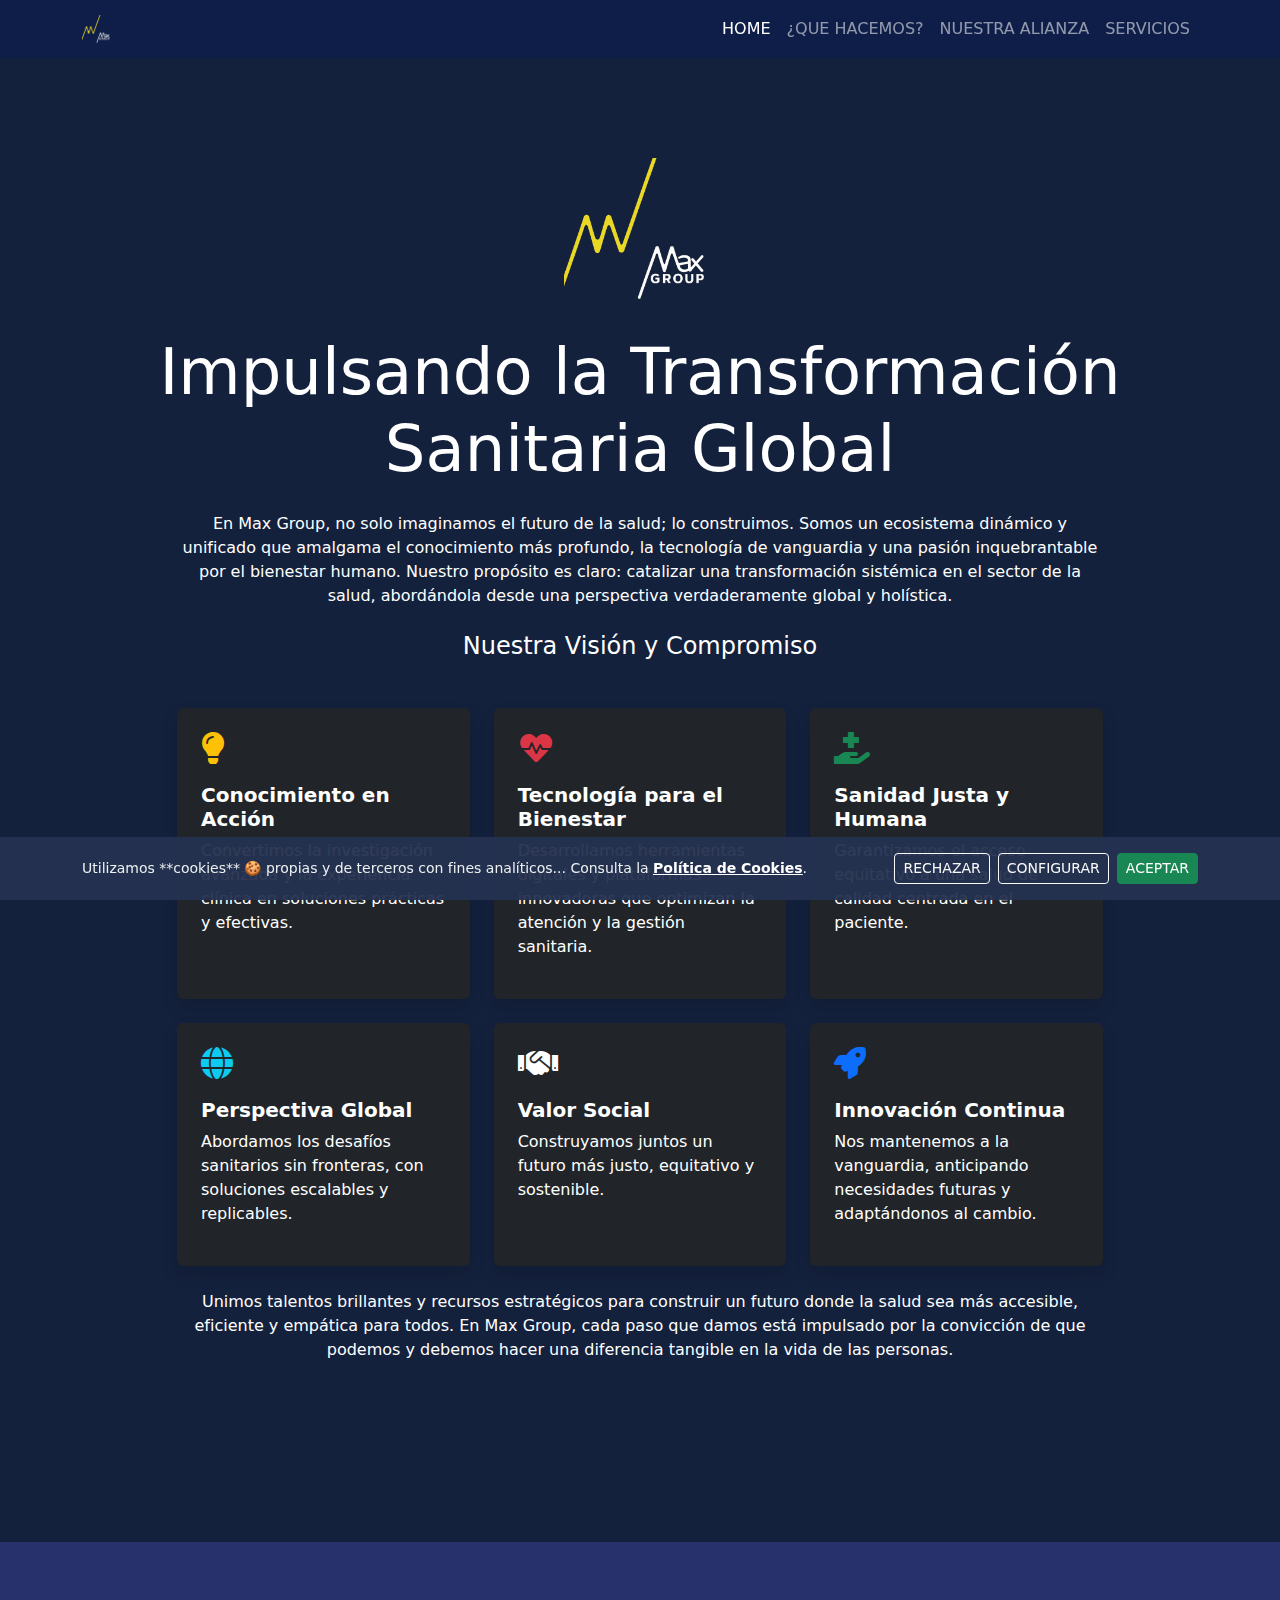
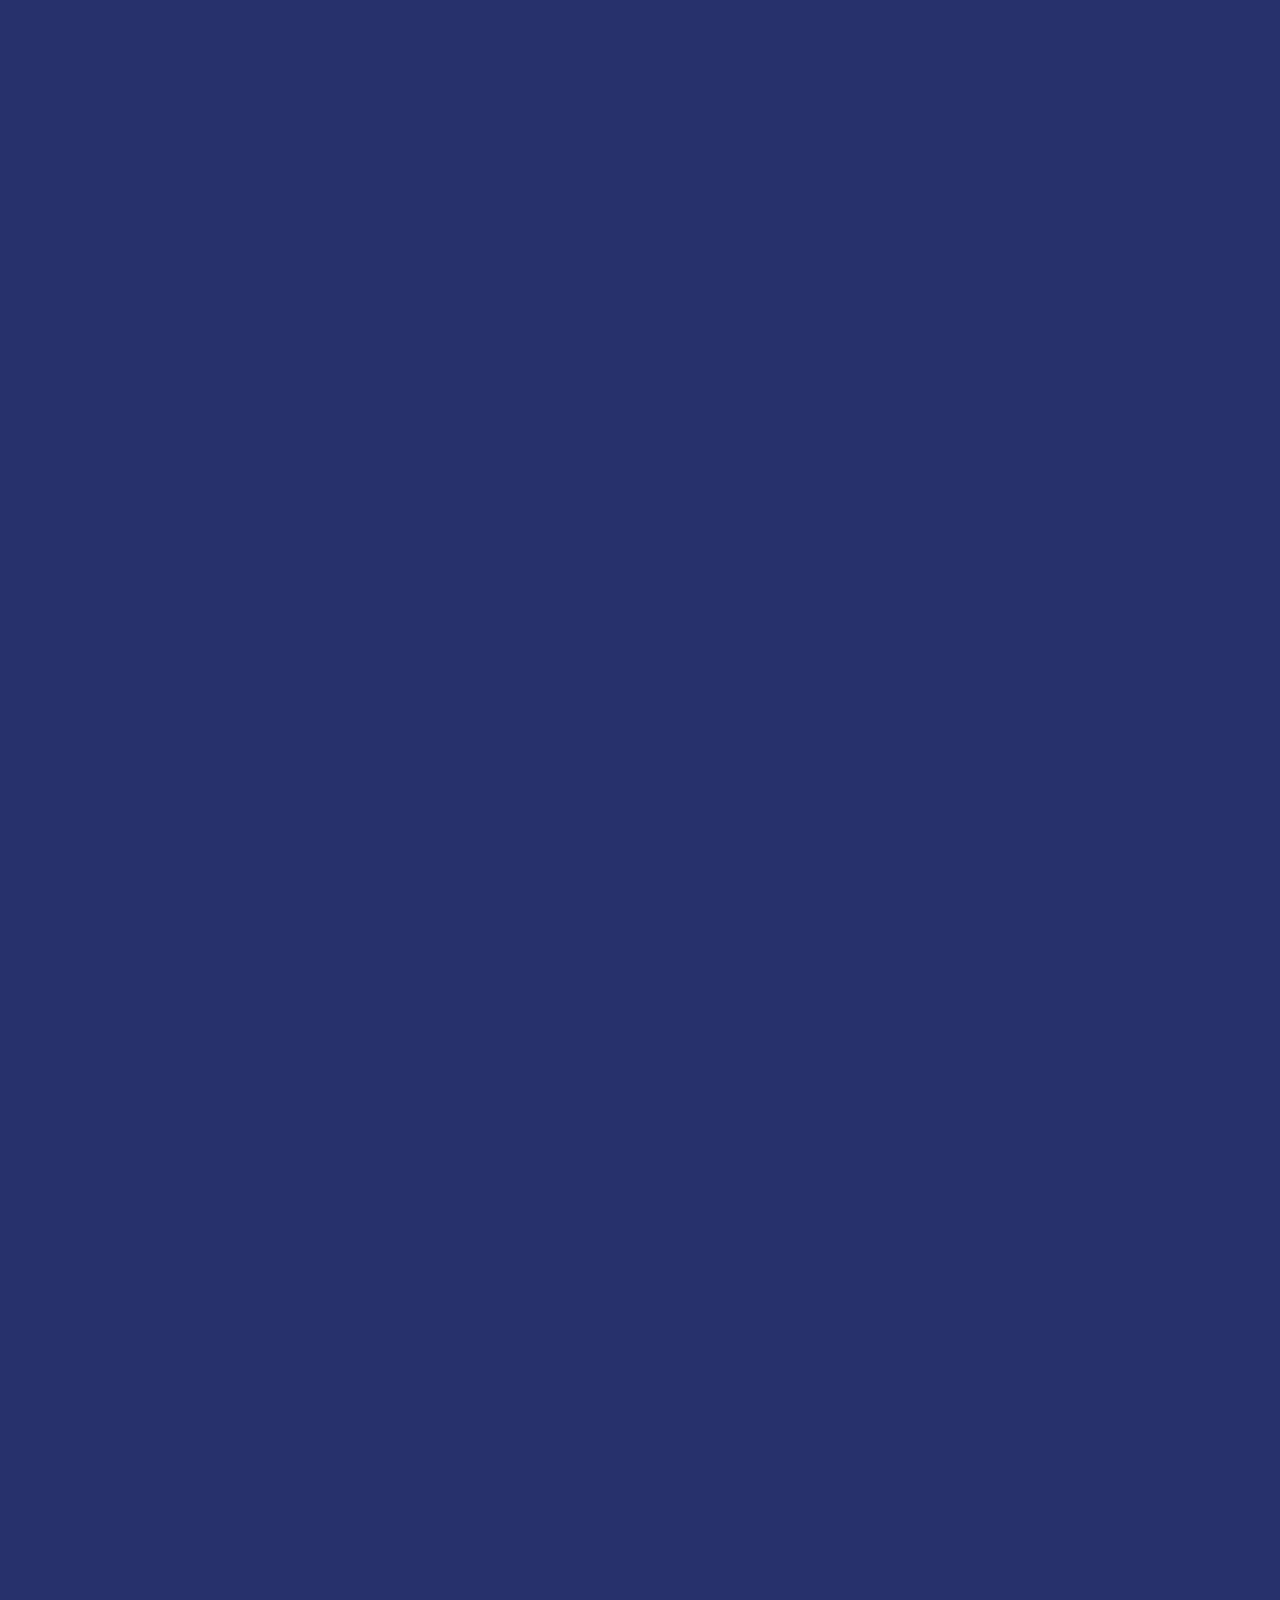
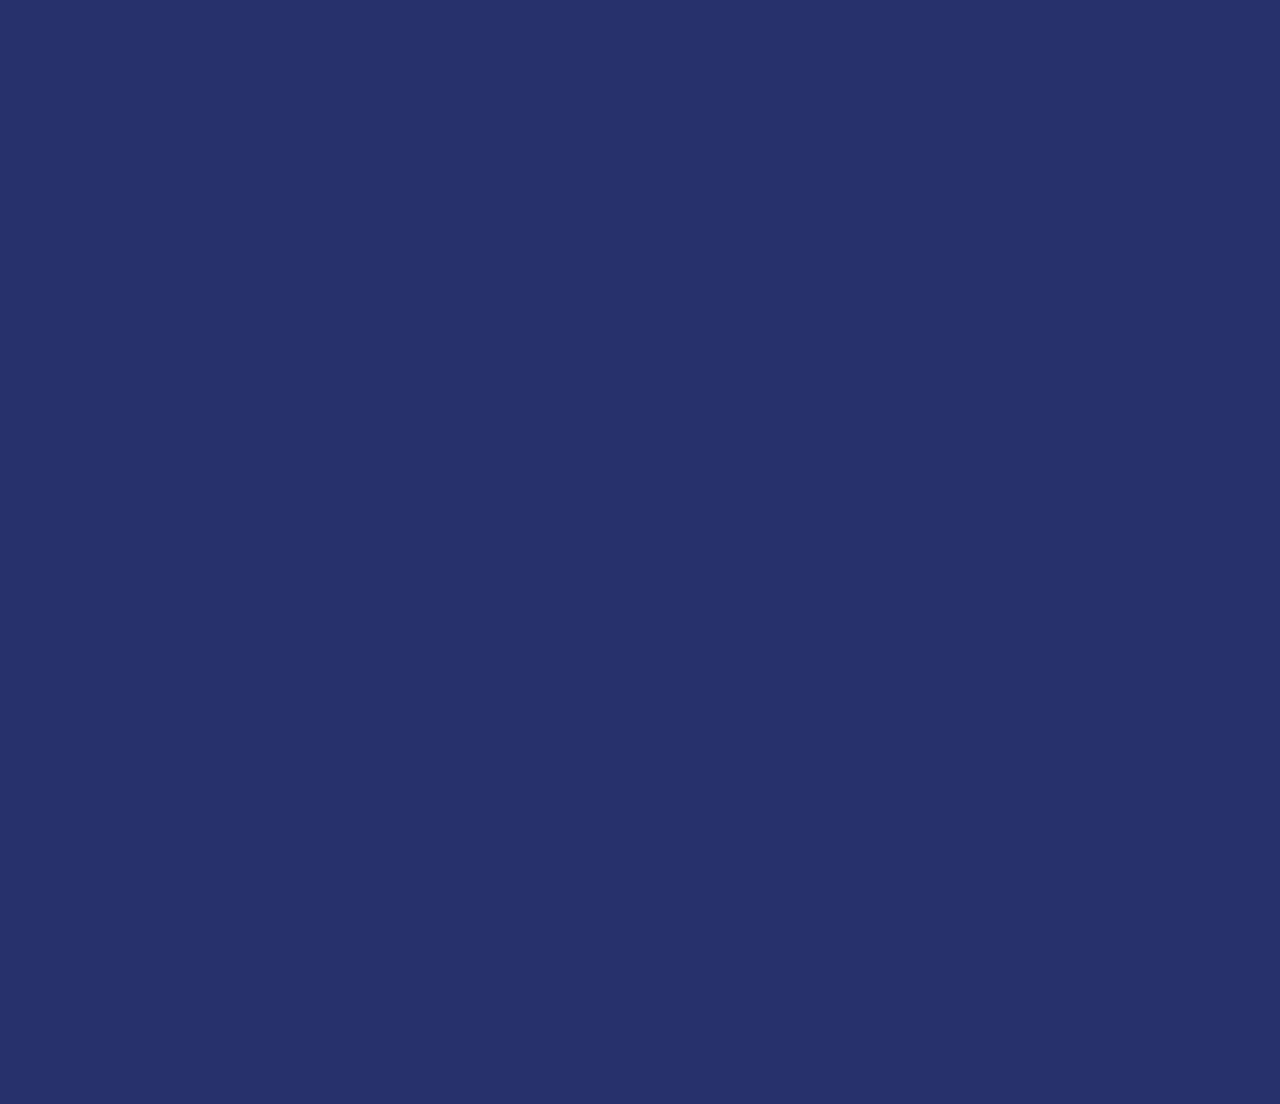
<file: index.html>
<!DOCTYPE html>
<html lang="es">

<head>
    <meta charset="UTF-8">
    <meta name="viewport" content="width=device-width, initial-scale=1.0">
    <title>MaxGroup</title>
    <link href="https://cdn.jsdelivr.net/npm/bootstrap@5.3.0/dist/css/bootstrap.min.css" rel="stylesheet">
    <link rel="stylesheet" href="https://cdnjs.cloudflare.com/ajax/libs/font-awesome/6.0.0-beta3/css/all.min.css">
    <link rel="icon" href="Img/LogoMaxGroup_SinFondo.ico">
    <style>
        /* Offset básico para Scrollspy basado en la barra de navegación fija superior */
        body {
            position: relative;
            /* Requerido para Scrollspy */
            background-color: #27316C; /* Fondo de la web */
        }

        /* Estilos personalizados */
        #sectionHome {
            background-color: #14213D;
            color: white;
            min-height: 100vh;
            display: flex;
            align-items: center;
            justify-content: center;
        }

        #sectionWhyus {
            background-color: #27316C; /* Modificado: Ahora usa el color del body */
            color: white; /* Añadido para que el texto sea legible en fondo oscuro */
        }

        #therapeuticAreas {
            background-color: #14213D;
            color: white;
        }

        #sectionDiscover {
            background-color: #27316C; /* Modificado: Ahora usa el color del body */
            color: white; /* Añadido para que el texto sea legible en fondo oscuro */
        }

        #sectionCoreServices {
            background-color: #091A40;
            color: white;
        }

        #sectionEsg {
            background-color: #f8f9fa;
        }

        #footer {
            background-color: #091A40;
            color: white;
        }

        .hero-content {
            padding-top: 100px;
            padding-bottom: 50px;
        }

        .section-padding {
            padding-top: 80px;
            padding-bottom: 80px;
        }

        .flecha-circulo-placeholder {
            display: inline-block;
            width: 50px;
            height: 50px;
            border: 2px solid white;
            border-radius: 50%;
            text-align: center;
            line-height: 46px;
            color: white;
            text-decoration: none;
        }

        .sticky-top-placeholder {
            background-color: #091A40;
            box-shadow: 0px 0px 20px 0px rgba(39, 181, 100, 0.36);
            color: white;
        }

        .chart-placeholder {
            height: 300px;
            background-color: #2A3B5F;
            display: flex;
            align-items: center;
            justify-content: center;
            color: #555;
            border: 1px dashed #444;
            margin-bottom: 1rem;
        }

        .service-item-box {
            display: flex;
            flex-direction: column;
            align-items: center;
            justify-content: center;
            text-align: center;
            min-height: 150px;
            color: white;
        }


        .service-item-box i {
            /* O .service-item-box .fa-stack si usas stacks */
            font-size: 1.8rem;
            /* Ajusta el tamaño del icono */
            margin-bottom: 0.75rem;
            /* Espacio entre icono y texto */
        }

        .service-item-box h5 {
            font-size: 0.9rem;
            /* Ajusta el tamaño del título si es necesario */
            margin-top: 0.5rem;
        }

        .esg-button-placeholder {
            border: 2px solid #28a745;
            color: #28a745;
            background-color: white;
        }

        .esg-button-placeholder:hover {
            background-color: #f8f9fa;
        }

        .custom-form-control::placeholder {
            /* Estilo para placeholders en tema oscuro */
            color: #adb5bd;
        }

        .custom-form-control {
            border-color: #495057;
            /* Borde más visible en fondo oscuro */
        }

        .custom-form-control:focus {
            border-color: #28a745;
            /* Color success de Bootstrap */
            box-shadow: 0 0 0 0.25rem rgba(40, 167, 69, 0.25);
            background-color: #1e2b4a;
            /* Ligeramente diferente al hacer focus */
            color: white;
        }

        /* Estilos para las secciones que aparecerán gradualmente */
        .fade-in-section {
            opacity: 0;
            /* Inicialmente invisible */
            transform: translateY(40px);
            /* Ligeramente desplazado hacia abajo */
            transition: opacity 0.8s ease-out, transform 0.8s ease-out;
        }

        .fade-in-section.is-visible {
            opacity: 1;
            /* Totalmente visible */
            transform: translateY(0);
            /* En su posición original */
        }

        /* Clases de retardo opcionales */
        .delay-1 {
            transition-delay: 0.2s !important;
        }

        /* !important para asegurar que se aplique sobre la transición base */
        .delay-2 {
            transition-delay: 0.4s !important;
        }

        .delay-3 {
            transition-delay: 0.6s !important;
        }

        .shadow {
            box-shadow: 0 5px 15px rgba(0,0,0,0.3);
        }
    </style>
</head>

<body data-bs-spy="scroll" data-bs-target="#mainNavbar">

    <nav id="mainNavbar" class="navbar navbar-expand-lg navbar-dark fixed-top"
        style="background-color: rgba(9, 26, 64, 0.8); backdrop-filter: blur(5px);">
        <div class="container">
            <a class="navbar-brand" href="#">
                <img src="Img\LogoMaxGroup_SinFondo.png" alt="Logo Weber" height="30">
            </a>
            <button class="navbar-toggler" type="button" data-bs-toggle="collapse" data-bs-target="#navbarNav"
                aria-controls="navbarNav" aria-expanded="false" aria-label="Toggle navigation">
                <span class="navbar-toggler-icon"></span>
            </button>
            <div class="collapse navbar-collapse" id="navbarNav">
                <ul class="navbar-nav ms-auto text-uppercase">
                    <li class="nav-item"><a class="nav-link" href="#sectionHome">Home</a></li>
                    <li class="nav-item"><a class="nav-link" href="#sectionWhyus">¿Que hacemos?</a></li>
                    <li class="nav-item"><a class="nav-link" href="#therapeuticAreas">Nuestra Alianza</a></li>
                    <li class="nav-item"><a class="nav-link" href="#sectionCoreServices">Servicios</a></li>

                </ul>
            </div>
        </div>
    </nav>

    <div id="pageContent">

        <section id="sectionHome" class="text-white hero-content">
            <div class="container text-center">
                <img width="152px" class="mb-4 fade-in-section" src="Img\LogoMaxGroup_SinFondo.png"
                    alt="Logo Evidenze Blanco">
                <h1 class="display-3 mb-4 fade-in-section delay-1">Impulsando la Transformación Sanitaria Global</h1>
                <div class="row justify-content-center fade-in-section delay-2">
                    <div class="col-lg-10">
                        <div class="row">
                            <div class="col-md-12 mb-3">
                                <p class="fs-6">En Max Group, no solo imaginamos el futuro de la salud; lo construimos.
                                    Somos un ecosistema dinámico y unificado que amalgama el conocimiento más profundo,
                                    la tecnología de vanguardia y una pasión inquebrantable por el bienestar humano.
                                    Nuestro propósito es claro: catalizar una transformación sistémica en el sector de
                                    la salud, abordándola desde una perspectiva verdaderamente global y holística.</p>
                                <h2 class="h4 mt-4 mb-5 text-center">Nuestra Visión y Compromiso</h2>
                                <div class="row row-cols-1 row-cols-md-2 row-cols-lg-3 g-4 text-start">
                                    <div class="col">
                                        <div class="p-4 bg-dark text-white rounded shadow h-100">
                                            <div class="mb-3"><i class="fas fa-lightbulb fa-2x text-warning"></i></div>
                                            <h5 class="fw-bold">Conocimiento en Acción</h5>
                                            <p>Convertimos la investigación avanzada y la experiencia clínica en
                                                soluciones prácticas y efectivas.</p>
                                        </div>
                                    </div>
                                    <div class="col">
                                        <div class="p-4 bg-dark text-white rounded shadow h-100">
                                            <div class="mb-3"><i class="fas fa-heartbeat fa-2x text-danger"></i></div>
                                            <h5 class="fw-bold">Tecnología para el Bienestar</h5>
                                            <p>Desarrollamos herramientas digitales y plataformas innovadoras que
                                                optimizan la atención y la gestión sanitaria.</p>
                                        </div>
                                    </div>
                                    <div class="col">
                                        <div class="p-4 bg-dark text-white rounded shadow h-100">
                                            <div class="mb-3"><i
                                                    class="fas fa-hand-holding-medical fa-2x text-success"></i></div>
                                            <h5 class="fw-bold">Sanidad Justa y Humana</h5>
                                            <p>Garantizamos el acceso equitativo a una salud de calidad centrada en el
                                                paciente.</p>
                                        </div>
                                    </div>
                                    <div class="col">
                                        <div class="p-4 bg-dark text-white rounded shadow h-100">
                                            <div class="mb-3"><i class="fas fa-globe fa-2x text-info"></i></div>
                                            <h5 class="fw-bold">Perspectiva Global</h5>
                                            <p>Abordamos los desafíos sanitarios sin fronteras, con soluciones
                                                escalables y replicables.</p>
                                        </div>
                                    </div>
                                    <div class="col">
                                        <div class="p-4 bg-dark text-white rounded shadow h-100">
                                            <div class="mb-3"><i class="fas fa-solid fa-2x fa-handshake"></i></div>
                                            <h5 class="fw-bold">Valor Social</h5>
                                            <p>Construyamos juntos un futuro más justo, equitativo y sostenible.</p>
                                        </div>
                                    </div>
									<div class="col">
                                        <div class="p-4 bg-dark text-white rounded shadow h-100">
                                            <div class="mb-3"><i class="fas fa-rocket fa-2x text-primary"></i></div>
                                            <h5 class="fw-bold">Innovación Continua</h5>
                                            <p>Nos mantenemos a la vanguardia, anticipando necesidades futuras y
                                                adaptándonos al cambio.</p>
                                        </div>
                                    </div>
                                </div>
                                <p class="fs-6 mt-4">Unimos talentos brillantes y recursos estratégicos para construir un
                                    futuro donde la salud sea más accesible, eficiente y empática para todos. En Max
                                    Group, cada paso que damos está impulsado por la convicción de que podemos y debemos
                                    hacer una diferencia tangible en la vida de las personas.</p>
                            </div>
                        </div>
                    </div>
                </div>
                <div class="mt-5 fade-in-section delay-3">
                    <a href="#sectionWhyus" class="flecha-circulo-placeholder">
                        <i class="fas fa-arrow-down"></i>
                    </a>
                </div>
            </div>
        </section>

        <section id="sectionWhyus" class="py-5 section-padding fade-in-section">
            <div class="container">
                <div class="row align-items-center">
                    <div class="col-lg-6 mb-4 mb-lg-0 fade-in-section">
                        <h2 class="fw-bold display-5 mb-3">¿Que hacemos?</h2>
                        <p class="fs-5"><br>
                        <p>Somos una nueva alianza global que transforma la industria farmacéutica y de tecnologías
                            sanitarias a nivel global, liderada por Weber, motor de innovación, junto a sus aliados
                            estratégicos.
                            Juntos, ofrecemos soluciones integrales que potencian el acceso y el crecimiento del sector,
                            combinando expertise, tecnología y visión global para impulsar el cambio y generar valor.
                        </p>
                    </div>
                    <div class="col-lg-6 text-center fade-in-section delay-1">
                        <img class="img-fluid" src="Img\section.png" alt="Ilustración Por Qué Nosotros" height="30">
                    </div>
                </div>
            </div>
        </section>

        <section id="therapeuticAreas" class="py-5 section-padding fade-in-section">
            <div class="container mt-5">
                <h2 style="text-align:center">Nuestra alianza</h2>
				<br>
                <div class="row justify-content-center"> 
				<div class="col-lg-3 col-md-6 col-sm-12 mb-4"> 
				<div class="card h-100"> 
				<img src="Img\AlianzaCanda.png" class="card-img-top" alt="Imagen de tarjeta 1">
                            <div class="card-body">
                                <h5 class="card-title">CANDA</h5>
                                <p class="card-text" style="font-size: 12px">Contratos de compra pública innovadores,
                                    mejora del acceso al mercado y apoyo estratégico a startups para la comercialización
                                    y financiación de sus productos.</p>
                                <br>
                                <a href="https://candahealthsolutions.com/" class="btn btn-primary mt-auto">Ver más</a> 
								</div>
                        </div>
                    </div>
						<div class="col-lg-3 col-md-6 col-sm-12 mb-4"> <div class="card h-100"> <img src="Img\fundacionweber.png" class="card-img-top" alt="Imagen de tarjeta 2">
                            <div class="card-body">
                                <h5 class="card-title">WEBER</h5>
                                <p class="card-text" style="font-size: 12px">Servicios integrales en acceso al mercado,
                                    asesoramiento estratégico y desarrollo de programas de valor añadido para productos
                                    innovadores para la salud.</p>
                                <br>
                                <a href="https://www.weber.org.es/" class="btn btn-primary mt-auto">Ver más</a> </div>
                        </div>
                    </div>
                    <div class="col-lg-3 col-md-6 col-sm-12 mb-4"> <div class="card h-100"> <img src="Img\AlianzaKeylates.png" class="card-img-top" alt="Imagen de tarjeta 2">
                            <div class="card-body">
                                <h5 class="card-title">KEYLATES</h5>
                                <p class="card-text" style="font-size: 12px">Servicios integrales en acceso al mercado,
                                    asesoramiento estratégico y desarrollo de programas de valor añadido para productos
                                    innovadores para la salud.</p>
                                <br>
                                <a href="https://www.keylates.com/" class="btn btn-primary mt-auto">Ver más</a> </div>
                        </div>
                    </div>
                </div>
            </div>
        </section>

        <section id="sectionDiscover" class="py-5 section-padding fade-in-section">
            <div class="container">
                <div class="row align-items-center justify-content-center">
                    <div class="col-md-8 mb-3 mb-md-0">
                        <p class="fs-24 text-center">Nos proponemos convertirnos en el referente líder en consultoría en salud, con
                            presencia en Europa, LATAM y EE.UU., focalizando nuestros esfuerzos en la evaluación de
                            tecnologías sanitarias y en la cuantificación de su valor social y económico. Así,
                            aceleramos su acceso al mercado y contribuimos a mejorar la calidad de vida de los pacientes
                            y el bienestar de las sociedades en las que operamos.</p>
                    </div>
                </div>
            </div>
        </section>

        <section id="sectionCoreServices" class="py-5 section-padding fade-in-section">
            <div class="container">
                <h2 class="text-center mb-2 display-5"><b>Servicios</b></h2>
                <p class="fs-5 text-center mb-5"><b></b></p>

                <div class="row g-3 justify-content-center">
                    <div class="col-xl-2 col-md-4 col-sm-6">
                        <div class="service-item-box text-center" data-bs-toggle="collapse"
                            data-bs-target="#serviceDetail1"><i class="fas fa-clipboard-check fa-2x mb-2"></i>
                            <h5>Registro y aprobación regulatoria</h5>
                        </div>
                    </div>
                    <div class="col-xl-2 col-md-4 col-sm-6">
                        <div class="service-item-box text-center" data-bs-toggle="collapse"
                            data-bs-target="#serviceDetail2"><i class="fas fa-money-bill-wave fa-2x mb-2"></i>
                            <h5>Evaluación económica y HTA</h5>
                        </div>
                    </div>
                    <div class="col-xl-2 col-md-4 col-sm-6">
                        <div class="service-item-box text-center" data-bs-toggle="collapse"
                            data-bs-target="#serviceDetail3"><i class="fas fa-right-to-bracket fa-2x mb-2"></i>
                            <h5>Acceso al mercado y pricing</h5>
                        </div>
                    </div>
                    <div class="col-xl-2 col-md-4 col-sm-6">
                        <div class="service-item-box text-center" data-bs-toggle="collapse"
                            data-bs-target="#serviceDetail4"><i class="fas fa-building fa-2x mb-2"></i>
                            <h5>Comercialización y propuesta de valor</h5>
                        </div>
                    </div>
                    <div class="col-xl-2 col-md-4 col-sm-6">
                        <div class="service-item-box text-center" data-bs-toggle="collapse"
                            data-bs-target="#serviceDetail5"><i class="fas fa-comment-medical fa-2x mb-2"></i>
                            <h5>Comunicación médica y marketing digital</h5>
                        </div>
                    </div>
                    <div class="col-xl-2 col-md-4 col-sm-6">
                        <div class="service-item-box text-center" data-bs-toggle="collapse"
                            data-bs-target="#serviceDetail6"><i class="fas fa-database fa-2x mb-2"></i>
                            <h5>Big data, IA y soluciones digitales</h5>
                        </div>
                    </div>
                </div>

                <div class="row g-3 justify-content-center mt-2">
                    <div class="col-xl-2 col-md-4 col-sm-6">
                        <div class="service-item-box text-center" data-bs-toggle="collapse"
                            data-bs-target="#serviceDetail7"><i class="fas fa-file-contract fa-2x mb-2"></i>
                            <h5>Contracting and tendering</h5>
                        </div>
                    </div>
					<div class="col-xl-2 col-md-4 col-sm-6">
                        <div class="service-item-box text-center" data-bs-toggle="collapse"
                            data-bs-target="#serviceDetail7"><i class="fa-solid fa-chart-line fa-2x mb-2"></i>
                            <h5>Strategic Foresight</h5>
                        </div>
                    </div>
                    <div class="col-xl-2 col-md-4 col-sm-6">
                        <div class="service-item-box text-center" data-bs-toggle="collapse"
                            data-bs-target="#serviceDetail8"><i class="fas fa-chalkboard-user fa-2x mb-2"></i>
                            <h5>Desarrollo de talento y equipos</h5>
                        </div>
                    </div>
                    <div class="col-xl-2 col-md-4 col-sm-6">
                        <div class="service-item-box text-center" data-bs-toggle="collapse"
                            data-bs-target="#serviceDetail9"><i class="fas fa-people-arrows fa-2x mb-2"></i>
                            <h5>Public affairs y lobby</h5>
                        </div>
                    </div>
                    <div class="col-xl-2 col-md-4 col-sm-6">
                        <div class="service-item-box text-center" data-bs-toggle="collapse"
                            data-bs-target="#serviceDetail10"><i class="fas fa-pills fa-2x mb-2"></i>
                            <h5>Farmacovigilancia</h5>
                        </div>
                    </div>
                    <div class="col-xl-2 col-md-4 col-sm-6">
                        <div class="service-item-box text-center" data-bs-toggle="collapse"
                            data-bs-target="#serviceDetail11"><i class="fas fa-truck fa-2x mb-2"></i>
                            <h5>Distribución y logística</h5>
                        </div>
                    </div>
                    <div class="col-xl-2 col-md-4 col-sm-6">
                        <div class="service-item-box text-center" data-bs-toggle="collapse"
                            data-bs-target="#serviceDetail12"><i class="fas fa-star fa-2x mb-2"></i>
                            <h5>Marketing con KOLs</h5>
                        </div>
                    </div>
					 <div class="col-xl-2 col-md-4 col-sm-6">
                        <div class="service-item-box text-center" data-bs-toggle="collapse"
                            data-bs-target="#serviceDetail13"><i class="fa-solid fa-binoculars"></i>
                            <h5>Transformación organizacional y foresight</h5>
                        </div>
                    </div>
                </div>


                <div id="6" class="mt-4">
                    <div class="collapse" id="serviceDetail1">
                        <div class="p-3" style="background-color: #1D4EBD;">Detalles para Registro y aprobación
                            regulatoria...</div>
                    </div>
                    <div class="collapse" id="serviceDetail2">
                        <div class="p-3" style="background-color: #1D4EBD;">Detalles para Evaluación económica y HTA...
                        </div>
                    </div>
                    <div class="collapse" id="serviceDetail3">
                        <div class="p-3" style="background-color: #1D4EBD;">Detalles para Acceso al mercado y pricing...
                        </div>
                    </div>
                    <div class="collapse" id="serviceDetail4">
                        <div class="p-3" style="background-color: #1D4EBD;">Detalles para Comercialización y propuesta
                            de valor...</div>
                    </div>
                    <div class="collapse" id="serviceDetail5">
                        <div class="p-3" style="background-color: #1D4EBD;">Detalles para Comunicación médica y
                            marketing digital...</div>
                    </div>
                    <div class="collapse" id="serviceDetail6">
                        <div class="p-3" style="background-color: #1D4EBD;">Detalles para Big data, IA y soluciones
                            digitales...</div>
                    </div>
                    <div class="collapse" id="serviceDetail7">
                        <div class="p-3" style="background-color: #1D4EBD;">Detalles para Contracting and tendering...
                        </div>
                    </div>
                    <div class="collapse" id="serviceDetail8">
                        <div class="p-3" style="background-color: #1D4EBD;">Detalles para Desarrollo de talento y
                            equipos...</div>
                    </div>
                    <div class="collapse" id="serviceDetail9">
                        <div class="p-3" style="background-color: #1D4EBD;">Detalles para Public affairs y lobby...
                        </div>
                    </div>
                    <div class="collapse" id="serviceDetail10">
                        <div class="p-3" style="background-color: #1D4EBD;">Detalles para Farmacovigilancia...</div>
                    </div>
                    <div class="collapse" id="serviceDetail11">
                        <div class="p-3" style="background-color: #1D4EBD;">Detalles para Distribución y logística...
                        </div>
                    </div>
                    <div class="collapse" id="serviceDetail12">
                        <div class="p-3" style="background-color: #1D4EBD;">Detalles para Marketing con KOLs...</div>
                    </div>
                    <div class="collapse" id="serviceDetail13">
                        <div class="p-3" style="background-color: #1D4EBD;">Detalles para Transformación organizacional
                            y foresight...</div>
                    </div>
                </div>

                <div class="accordion d-xl-none mt-4" id="coreServicesAccordionMobile">
                    <div class="accordion-item bg-dark text-white border-light">
                        <h2 class="accordion-header" id="headingMobileService1">
                            <button class="accordion-button collapsed bg-dark text-white" type="button"
                                data-bs-toggle="collapse" data-bs-target="#collapseMobileService1">
                                <i class="fas fa-clipboard-check fa-fw"></i> Registro y aprobación regulatoria
                            </button>
                        </h2>
                        <div id="collapseMobileService1" class="accordion-collapse collapse"
                            data-bs-parent="#coreServicesAccordionMobile">
                            <div class="accordion-body" style="background-color: #1D4EBD;">
                            </div>
                        </div>
                    </div>
                </div>
            </div>
        </section>
        <footer id="footer" class="pt-5 section-padding fade-in-section">
            </footer>

        <div id="cookieConsentBanner" class="fixed-bottom p-3"
            style="background-color: rgba(37, 49, 80, 0.95); color: #ecf0f1; display:none;">
            <div class="container">
                <div class="row align-items-center">
                    <div class="col-lg-8 mb-3 mb-lg-0 small">
                        Utilizamos **cookies** 🍪 propias y de terceros con fines analíticos... Consulta la <a
                            href="#" class="text-white fw-bold"><u>Política de Cookies</u></a>.
                    </div>
                    <div class="col-lg-4 d-flex justify-content-lg-end justify-content-center gap-2">
                        <button id="rejectAllCookiesBtn"
                            class="btn btn-outline-light btn-sm text-uppercase">Rechazar</button>
                        <button id="configureCookiesBtn" class="btn btn-outline-light btn-sm text-uppercase"
                            data-bs-toggle="modal" data-bs-target="#cookiesSettingsModal">Configurar</button>
                        <button id="acceptAllCookiesBtn" class="btn btn-success btn-sm text-uppercase">Aceptar</button>
                    </div>
                </div>
            </div>
        </div>

        <div class="modal fade" id="cookiesSettingsModal" tabindex="-1" aria-labelledby="cookiesSettingsModalLabel"
            aria-hidden="true">
            <div class="modal-dialog modal-lg modal-dialog-scrollable">
                <div class="modal-content">
                    <div class="modal-header">
                        <h5 class="modal-title" id="cookiesSettingsModalLabel">Configuración de Cookies</h5>
                        <button type="button" class="btn-close" data-bs-dismiss="modal" aria-label="Close"></button>
                    </div>
                    <div class="modal-body">
                        <p class="small">Las cookies utilizadas en este sitio están categorizadas...</p>
                        <div class="my-3">
                            <button class="btn btn-primary btn-sm me-2" id="allowAllPopupBtn">Permitir todas</button>
                            <button class="btn btn-secondary btn-sm" id="denyAllPopupBtn">Denegar todas</button>
                        </div>
                        <div class="form-check form-switch mb-2">
                            <input class="form-check-input" type="checkbox" role="switch" id="cookiesNecessary" checked
                                disabled>
                            <label class="form-check-label" for="cookiesNecessary">**Cookies
                                    Necesarias**<br><small>Algunas cookies son necesarias...</small></label>
                        </div>
                        <div class="form-check form-switch mb-2">
                            <input class="form-check-input" type="checkbox" role="switch" id="cookiesPreferences">
                            <label class="form-check-label" for="cookiesPreferences">**Preferencias**<br><small>Las
                                    cookies de preferencias permiten...</small></label>
                        </div>
                        <div class="form-check form-switch mb-2">
                            <input class="form-check-input" type="checkbox" role="switch" id="cookiesAnalytical">
                            <label class="form-check-label" for="cookiesAnalytical">**Cookies
                                    Analíticas**<br><small>Las cookies analíticas nos ayudan...</small></label>
                        </div>
                        <div class="form-check form-switch mb-2">
                            <input class="form-check-input" type="checkbox" role="switch" id="cookiesMarketing">
                            <label class="form-check-label" for="cookiesMarketing">**Cookies de
                                    Marketing**<br><small>Las cookies de marketing se utilizan...</small></label>
                        </div>
                        <div class="form-check form-switch mb-2">
                            <input class="form-check-input" type="checkbox" role="switch" id="cookiesOther">
                            <label class="form-check-label" for="cookiesOther">**Otras cookies**<br><small>Las
                                    cookies de esta categoría aún no han sido categorizadas...</small></label>
                        </div>
                        <hr>
                        <p class="small">Más información sobre nuestra <a href="#">Política de Cookies</a>.</p>
                    </div>
                    <div class="modal-footer">
                        <button type="button" class="btn btn-secondary" data-bs-dismiss="modal">Cancelar</button>
                        <button type="button" class="btn btn-primary" id="saveCookieSettingsBtn">Guardar
                            Configuración</button>
                    </div>
                </div>
            </div>
        </div>


        <script src="https://cdn.jsdelivr.net/npm/bootstrap@5.3.0/dist/js/bootstrap.bundle.min.js"></script>
        <script>
            document.addEventListener("DOMContentLoaded", function () {
                const yearSpans = document.querySelectorAll(".copy-year, #copyYearFooter");
                yearSpans.forEach(span => {
                    if (span) {
                        span.textContent = new Date().getFullYear();
                    }
                });

                const navbar = document.getElementById('mainNavbar');
                if (navbar) {
                    window.onscroll = function () {
                        if (document.body.scrollTop > 50 || document.documentElement.scrollTop > 50) {
                            navbar.style.paddingTop = "5px";
                            navbar.style.paddingBottom = "5px";
                            navbar.style.backgroundColor = "rgba(9, 26, 64, 0.95)";
                        } else {
                            navbar.style.paddingTop = "10px";
                            navbar.style.paddingBottom = "10px";
                            navbar.style.backgroundColor = "rgba(9, 26, 64, 0.8)";
                        }
                    };
                }

                function updateScrollPadding() {
                    const navbarHeight = document.getElementById('mainNavbar')?.offsetHeight || 70;
                    document.body.style.paddingTop = navbarHeight + 'px';
                }
                updateScrollPadding();
                window.addEventListener('resize', updateScrollPadding);

                const forms = document.querySelectorAll('.needs-validation');
                Array.prototype.slice.call(forms)
                    .forEach(function (form) {
                        form.addEventListener('submit', function (event) {
                            if (!form.checkValidity()) {
                                event.preventDefault();
                                event.stopPropagation();
                            }
                            form.classList.add('was-validated');
                        }, false);
                    });

                const cookieBanner = document.getElementById('cookieConsentBanner');
                const acceptCookiesBtn = document.getElementById('acceptAllCookiesBtn');
                const rejectCookiesBtn = document.getElementById('rejectAllCookiesBtn');
                const saveCookieSettingsBtn = document.getElementById('saveCookieSettingsBtn');

                if (localStorage.getItem('cookieConsent')) {
                    if (cookieBanner) cookieBanner.style.display = 'none';
                } else {
                    if (cookieBanner) cookieBanner.style.display = 'block';
                }

                if (acceptCookiesBtn) {
                    acceptCookiesBtn.addEventListener('click', function () {
                        localStorage.setItem('cookieConsent', 'accepted');
                        if (cookieBanner) cookieBanner.style.display = 'none';
                        console.log("Todas las cookies aceptadas.");
                    });
                }

                if (rejectCookiesBtn) {
                    rejectCookiesBtn.addEventListener('click', function () {
                        localStorage.setItem('cookieConsent', 'rejected');
                        if (cookieBanner) cookieBanner.style.display = 'none';
                        console.log("Todas las cookies no esenciales rechazadas.");
                    });
                }

                if (saveCookieSettingsBtn) {
                    saveCookieSettingsBtn.addEventListener('click', function () {
                        const preferences = document.getElementById('cookiesPreferences')?.checked;
                        const analytical = document.getElementById('cookiesAnalytical')?.checked;
                        const marketing = document.getElementById('cookiesMarketing')?.checked;
                        const other = document.getElementById('cookiesOther')?.checked;
                        localStorage.setItem('cookieConsent', 'configured');
                        localStorage.setItem('cookiePreferences', preferences);
                        localStorage.setItem('cookieAnalytical', analytical);
                        localStorage.setItem('cookieMarketing', marketing);
                        localStorage.setItem('cookieOther', other);
                        if (cookieBanner) cookieBanner.style.display = 'none';
                        var cookiesModalEl = document.getElementById('cookiesSettingsModal');
                        if (cookiesModalEl) {
                            var cookiesModal = bootstrap.Modal.getInstance(cookiesModalEl);
                            if (cookiesModal) cookiesModal.hide();
                        }
                        console.log("Configuración de cookies guardada:", { preferences, analytical, marketing, other });
                    });
                }

                const allowAllPopupBtn = document.getElementById('allowAllPopupBtn');
                if (allowAllPopupBtn) {
                    allowAllPopupBtn.addEventListener('click', function () {
                        document.getElementById('cookiesPreferences').checked = true;
                        document.getElementById('cookiesAnalytical').checked = true;
                        document.getElementById('cookiesMarketing').checked = true;
                        document.getElementById('cookiesOther').checked = true;
                    });
                }
                const denyAllPopupBtn = document.getElementById('denyAllPopupBtn');
                if (denyAllPopupBtn) {
                    denyAllPopupBtn.addEventListener('click', function () {
                        document.getElementById('cookiesPreferences').checked = false;
                        document.getElementById('cookiesAnalytical').checked = false;
                        document.getElementById('cookiesMarketing').checked = false;
                        document.getElementById('cookiesOther').checked = false;
                    });
                }

                // Lógica para el efecto fade-in al hacer scroll
                const sectionsToFade = document.querySelectorAll('.fade-in-section');
                if (sectionsToFade.length > 0) {
                    const observerOptions = {
                        root: null,
                        rootMargin: '0px',
                        threshold: 0.15 // Aparece cuando el 15% es visible
                    };
                    const observerCallback = (entries, observer) => {
                        entries.forEach(entry => {
                            if (entry.isIntersecting) {
                                entry.target.classList.add('is-visible');
                                observer.unobserve(entry.target);
                            }
                        });
                    };
                    const intersectionObserver = new IntersectionObserver(observerCallback, observerOptions);
                    sectionsToFade.forEach(section => {
                        intersectionObserver.observe(section);
                    });
                }


                // Placeholder para Interacción de Áreas Terapéuticas
                const verticalChartContainer = document.getElementById('verticalChartContainer');
                const currentAreaNameEl = document.getElementById('currentAreaName');
                const statsDisplayEl = document.getElementById('statsDisplay');
                const circularChartContainer = document.getElementById('circularChartContainer');
                const exampleAreas = {
                    oncology: { name: "Oncology", stats: "82 Patrocinadores, 14,702 Pacientes...", projects: "Cáncer de mama 20%, Colorrectal 13%..." },
                    neurology: { name: "Neurology", stats: "20 Patrocinadores, 13,210 Pacientes...", projects: "Esclerosis Múltiple 38%, Alzheimer 14%..." },
                };
                if (verticalChartContainer) {
                    Object.keys(exampleAreas).forEach(key => {
                        const areaButton = document.createElement('button');
                        areaButton.className = 'btn btn-sm btn-outline-light d-block mb-2 w-100';
                        areaButton.textContent = exampleAreas[key].name;
                        areaButton.onclick = function () {
                            if (currentAreaNameEl) currentAreaNameEl.textContent = exampleAreas[key].name;
                            if (statsDisplayEl) statsDisplayEl.innerHTML = `<div class="col-12"><p class="small">${exampleAreas[key].stats}</p></div>`;
                            if (circularChartContainer) circularChartContainer.innerHTML = `<p class="small p-2">${exampleAreas[key].projects}</p>`;
                        };
                        verticalChartContainer.appendChild(areaButton);
                    });
                    if (currentAreaNameEl) currentAreaNameEl.textContent = exampleAreas.oncology.name;
                    if (statsDisplayEl) statsDisplayEl.innerHTML = `<div class="col-12"><p class="small">${exampleAreas.oncology.stats}</p></div>`;
                    if (circularChartContainer) circularChartContainer.innerHTML = `<p class="small p-2">${exampleAreas.oncology.projects}</p>`;
                }
            });
        </script>
</body>

</html>
</file>
